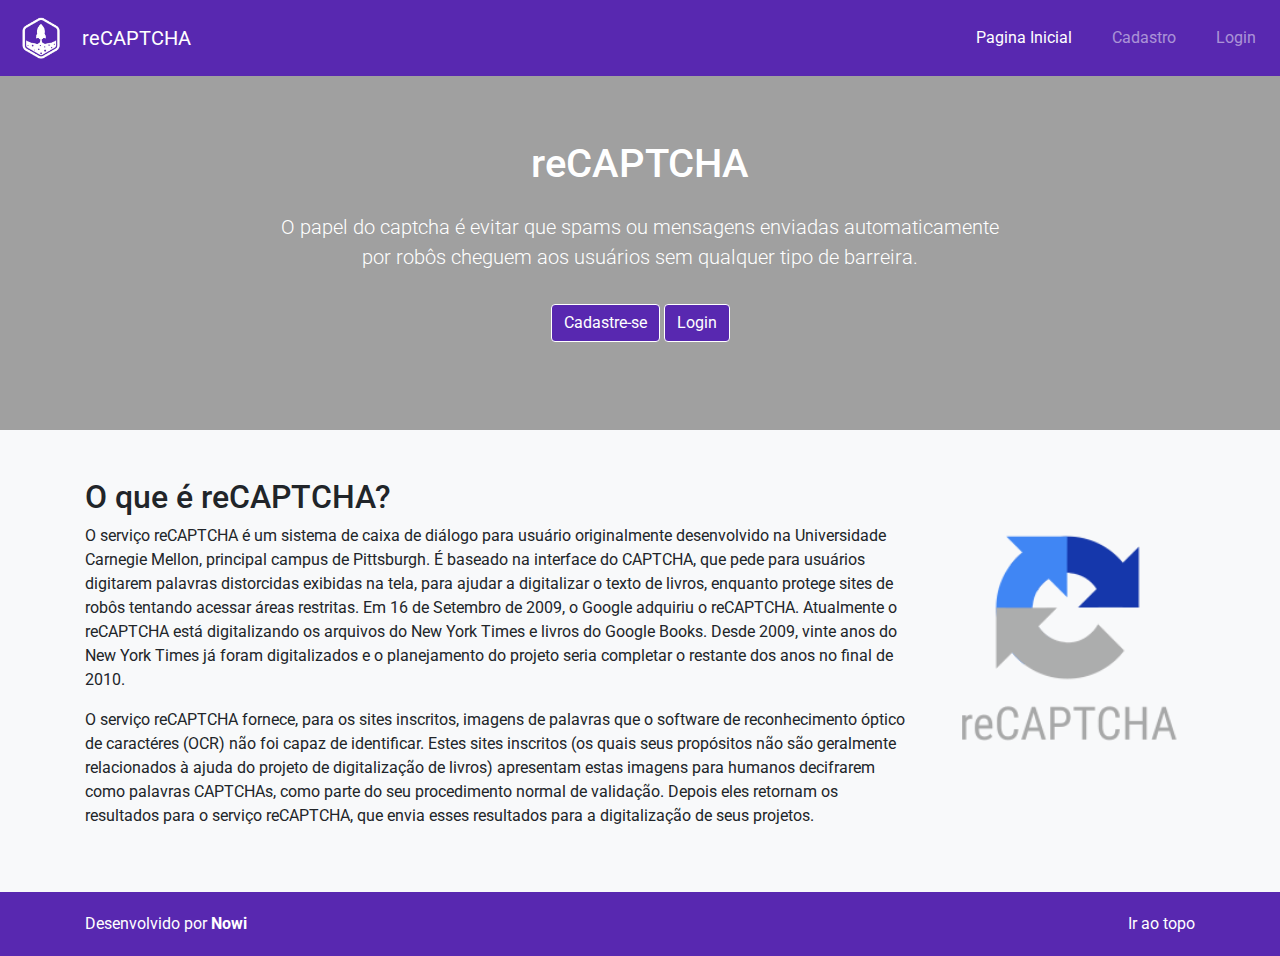
<file: index.html>
<!DOCTYPE html>
<html lang="pt-br" class="h-100">
<head>
    <!-- Required meta tags -->
    <meta charset="utf-8">
    <meta name="viewport" content="width=device-width, initial-scale=1, shrink-to-fit=no">

    <!-- Bootstrap CSS -->
    <link rel="stylesheet" href="css/bootstrap.min.css">

    <!-- Icones Materia design -->
    <link rel="stylesheet" type="text/css" href="https://fonts.googleapis.com/css?family=Roboto:300,400,500,700|Roboto+Slab:400,700|Material+Icons" />

    <!-- Style CSS -->
    <link rel="stylesheet" href="css/style.css">

    <title>reCAPTCHA | Nowi</title>
</head>
<body class="d-flex flex-column h-100 bg-light">

    <header>
        <!-- Inicio menu -->
        <nav class="navbar navbar-expand-lg navbar-dark bg-nowi-primary">

            <a class="navbar-brand" href="index.html">
                <img src="img/logo-nowi.jpg" width="50" height="50" alt="">
            </a>
            <a class="navbar-brand" href="index.html">reCAPTCHA</a>

            <!-- Botão Bpara menu mobile -->
            <button class="navbar-toggler" type="button" data-toggle="collapse" data-target="#navbarSupportedContent" aria-controls="navbarSupportedContent" aria-expanded="false" aria-label="Toggle navigation">
                <span class="navbar-toggler-icon"></span>
            </button>

            <div class="collapse navbar-collapse" id="navbarSupportedContent">
                <ul class="navbar-nav ml-auto">
                    <li class="nav-item mr-4 active">
                        <a class="nav-link" href="index.html">Pagina Inicial</a>
                    </li>
                    <li class="nav-item mr-4">
                        <a class="nav-link" href="cadastro.html">Cadastro</a>
                    </li>
                    <li class="nav-item">
                        <a class="nav-link" href="login.html">Login</a>
                    </li>
                </ul>
            </div>

        </nav>
        <!-- Fim menu -->
    </header>

    <main role="main">














        <section class="jumbotron text-center mb-0 bg-nowi-default rounded-0">
            <div class="container">
                <h1 class="text-white">reCAPTCHA</h1>
                <p class="lead text-white mt-4">
                    O papel do captcha é evitar que spams ou mensagens enviadas automaticamente<br> por robôs cheguem aos usuários sem qualquer tipo de barreira.
                </p>
                <p class="mt-4">
                    <a href="cadastro.html" class="btn btn-primary btn-nowi-primary my-2">Cadastre-se</a>
                    <a href="login.html" class="btn btn-primary btn-nowi-primary my-2">Login</a>
                </p>
            </div>
        </section>

        <div class="p-5">
            <div class="container">
                <div class="row">
                    <div class="col-12 col-md-9 m-auto">
                        <h2>O que é reCAPTCHA?</h2>
                        <p>
                            O serviço reCAPTCHA é um sistema de caixa de diálogo para usuário originalmente desenvolvido na Universidade Carnegie Mellon, principal campus de Pittsburgh. É baseado na interface do CAPTCHA, que pede para usuários digitarem palavras distorcidas exibidas na tela, para ajudar a digitalizar o texto de livros, enquanto protege sites de robôs tentando acessar áreas restritas. Em 16 de Setembro de 2009, o Google adquiriu o reCAPTCHA. Atualmente o reCAPTCHA está digitalizando os arquivos do New York Times e livros do Google Books. Desde 2009, vinte anos do New York Times já foram digitalizados e o planejamento do projeto seria completar o restante dos anos no final de 2010.
                        </p>
                        <p>
                            O serviço reCAPTCHA fornece, para os sites inscritos, imagens de palavras que o software de reconhecimento óptico de caractéres (OCR) não foi capaz de identificar. Estes sites inscritos (os quais seus propósitos não são geralmente relacionados à ajuda do projeto de digitalização de livros) apresentam estas imagens para humanos decifrarem como palavras CAPTCHAs, como parte do seu procedimento normal de validação. Depois eles retornam os resultados para o serviço reCAPTCHA, que envia esses resultados para a digitalização de seus projetos.
                        </p>
                    </div>
                    <div class="col-12 col-md-3 mt-4">
                        <img src="img/recaptcha.png" class="w-100" alt="Imagem reCAPTCHA" title="reCAPTCHA">
                    </div>
                </div>
            </div>
        </div>














    </main>

    <footer class="bg-nowi-primary footer mt-auto py-1">
        <div class="container">
            <p class="float-right pt-3">
                <a href="#" class="text-white text-decoration-none">Ir ao topo</a>
            </p>
            <p class="pt-3 text-white text-decoration-none">Desenvolvido por <a class="text-white text-decoration-none" href="https://www.nowi.com.br" title="Nowi"><b>Nowi</b></a></p>
        </div>
    </footer>

    <!-- Optional JavaScript -->
    <!-- jQuery first, then Popper.js, then Bootstrap JS -->
    <script src="js/jquery-3.4.1.slim.min.js"></script>
    <script src="js/popper.min.js"></script>
    <script src="js/bootstrap.min.js"></script>
    <!--  Plugin for Sweet Alert -->
    <script src="js/sweetalert2.js"></script>
    <!-- JS utilizado nas mascaras -->
    <script src="js/jquery.mask.js"></script>
    <!-- JS utilizado pela nowi -->
    <script src="js/scripts.js"></script>

</body>
</html>
</file>
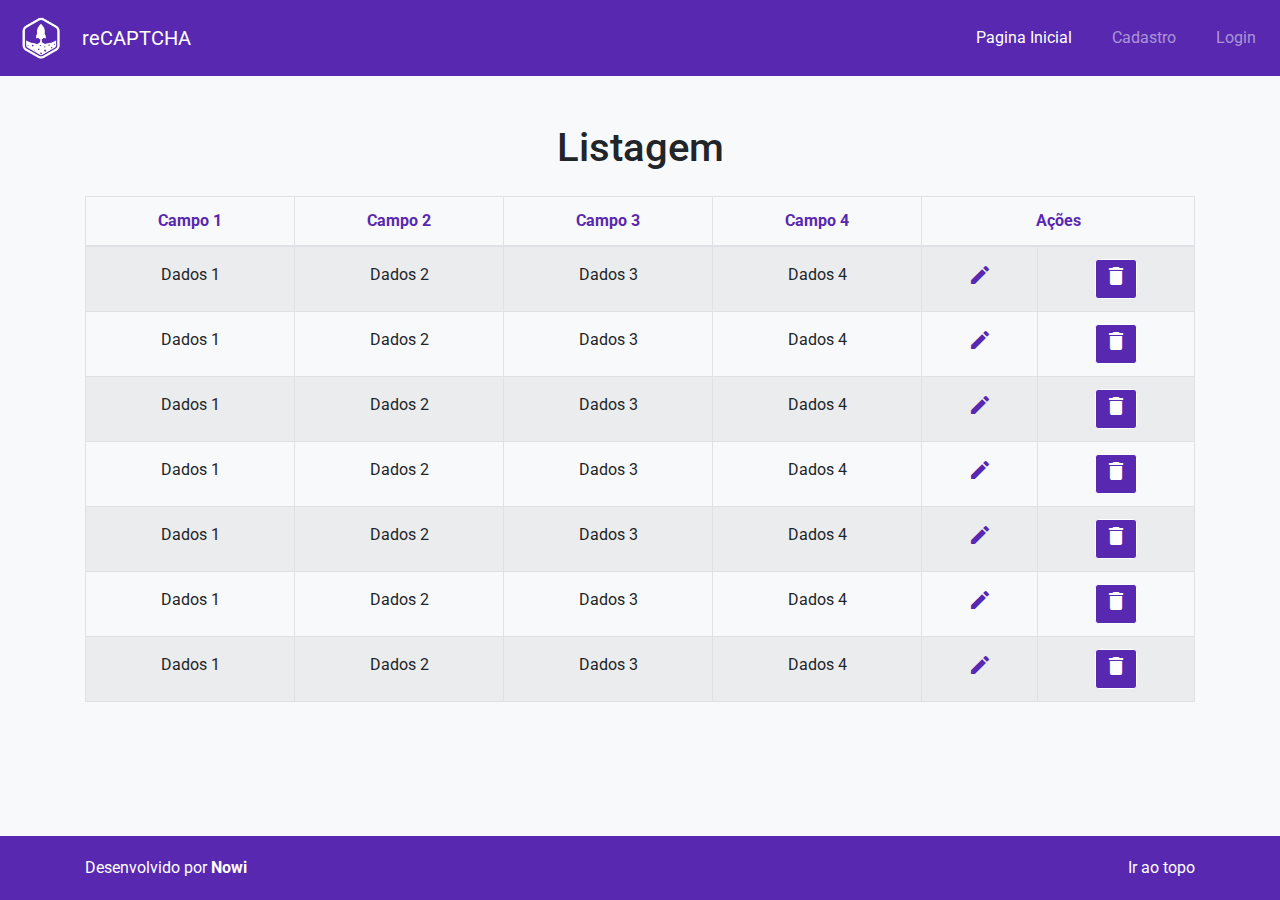
<file: listagem.html>
<!DOCTYPE html>
<html lang="pt-br" class="h-100">
<head>
    <!-- Required meta tags -->
    <meta charset="utf-8">
    <meta name="viewport" content="width=device-width, initial-scale=1, shrink-to-fit=no">

    <!-- Bootstrap CSS -->
    <link rel="stylesheet" href="css/bootstrap.min.css">

    <!-- Icones Materia design -->
    <link rel="stylesheet" type="text/css" href="https://fonts.googleapis.com/css?family=Roboto:300,400,500,700|Roboto+Slab:400,700|Material+Icons" />

    <!-- Style CSS -->
    <link rel="stylesheet" href="css/style.css">

    <title>reCAPTCHA | Nowi</title>
</head>
<body class="d-flex flex-column h-100 bg-light">

    <header>
        <!-- Inicio menu -->
        <nav class="navbar navbar-expand-lg navbar-dark bg-nowi-primary">

            <a class="navbar-brand" href="index.html">
                <img src="img/logo-nowi.jpg" width="50" height="50" alt="">
            </a>
            <a class="navbar-brand" href="index.html">reCAPTCHA</a>

            <!-- Botão Bpara menu mobile -->
            <button class="navbar-toggler" type="button" data-toggle="collapse" data-target="#navbarSupportedContent" aria-controls="navbarSupportedContent" aria-expanded="false" aria-label="Toggle navigation">
                <span class="navbar-toggler-icon"></span>
            </button>

            <div class="collapse navbar-collapse" id="navbarSupportedContent">
                <ul class="navbar-nav ml-auto">
                    <li class="nav-item mr-4 active">
                        <a class="nav-link" href="index.html">Pagina Inicial</a>
                    </li>
                    <li class="nav-item mr-4">
                        <a class="nav-link" href="cadastro.html">Cadastro</a>
                    </li>
                    <li class="nav-item">
                        <a class="nav-link" href="login.html">Login</a>
                    </li>
                </ul>
            </div>

        </nav>
        <!-- Fim menu -->
    </header>

    <main role="main">

















        <div class="bg-light p-5">
            <div class="container">
                <div class="row">
                    <div class="col-12 text-center">
                        <h1 class="mb-4">Listagem</h1>
                        <div class="table-responsive">
                            <table class="table table-striped table-bordered">
                                <thead class="color-nowi-primary">
                                    <th>Campo 1</th>
                                    <th>Campo 2</th>
                                    <th>Campo 3</th>
                                    <th>Campo 4</th>
                                    <th colspan="2">Ações</th>
                                </thead>
                                <tbody>
                                    <tr>
                                        <td class="pt-3">Dados 1</td>
                                        <td class="pt-3">Dados 2</td>
                                        <td class="pt-3">Dados 3</td>
                                        <td class="pt-3">Dados 4</td>
                                        <td class="pt-3"><a href="#"><i class="material-icons color-nowi-primary">edit</i></a></td>
                                        <td><button class="btn btn-nowi-primary btn-sm" onclick="javascript:excluir_item('produtos', 1);"><i class="material-icons color-white">delete</i></button></td>
                                    </tr>
                                    <tr>
                                        <td class="pt-3">Dados 1</td>
                                        <td class="pt-3">Dados 2</td>
                                        <td class="pt-3">Dados 3</td>
                                        <td class="pt-3">Dados 4</td>
                                        <td class="pt-3"><a href="#"><i class="material-icons color-nowi-primary">edit</i></a></td>
                                        <td><button class="btn btn-nowi-primary btn-sm" onclick="javascript:excluir_item('produtos', 2);"><i class="material-icons color-white">delete</i></button></td>
                                    </tr>
                                    <tr>
                                        <td class="pt-3">Dados 1</td>
                                        <td class="pt-3">Dados 2</td>
                                        <td class="pt-3">Dados 3</td>
                                        <td class="pt-3">Dados 4</td>
                                        <td class="pt-3"><a href="#"><i class="material-icons color-nowi-primary">edit</i></a></td>
                                        <td><button class="btn btn-nowi-primary btn-sm" onclick="javascript:excluir_item('produtos', 3);"><i class="material-icons color-white">delete</i></button></td>
                                    </tr>
                                    <tr>
                                        <td class="pt-3">Dados 1</td>
                                        <td class="pt-3">Dados 2</td>
                                        <td class="pt-3">Dados 3</td>
                                        <td class="pt-3">Dados 4</td>
                                        <td class="pt-3"><a href="#"><i class="material-icons color-nowi-primary">edit</i></a></td>
                                        <td><button class="btn btn-nowi-primary btn-sm" onclick="javascript:excluir_item('produtos', 4);"><i class="material-icons color-white">delete</i></button></td>
                                    </tr>
                                    <tr>
                                        <td class="pt-3">Dados 1</td>
                                        <td class="pt-3">Dados 2</td>
                                        <td class="pt-3">Dados 3</td>
                                        <td class="pt-3">Dados 4</td>
                                        <td class="pt-3"><a href="#"><i class="material-icons color-nowi-primary">edit</i></a></td>
                                        <td><button class="btn btn-nowi-primary btn-sm" onclick="javascript:excluir_item('produtos', 4);"><i class="material-icons color-white">delete</i></button></td>
                                    </tr>
                                    <tr>
                                        <td class="pt-3">Dados 1</td>
                                        <td class="pt-3">Dados 2</td>
                                        <td class="pt-3">Dados 3</td>
                                        <td class="pt-3">Dados 4</td>
                                        <td class="pt-3"><a href="#"><i class="material-icons color-nowi-primary">edit</i></a></td>
                                        <td><button class="btn btn-nowi-primary btn-sm" onclick="javascript:excluir_item('produtos', 4);"><i class="material-icons color-white">delete</i></button></td>
                                    </tr>
                                    <tr>
                                        <td class="pt-3">Dados 1</td>
                                        <td class="pt-3">Dados 2</td>
                                        <td class="pt-3">Dados 3</td>
                                        <td class="pt-3">Dados 4</td>
                                        <td class="pt-3"><a href="#"><i class="material-icons color-nowi-primary">edit</i></a></td>
                                        <td><button class="btn btn-nowi-primary btn-sm" onclick="javascript:excluir_item('produtos', 4);"><i class="material-icons color-white">delete</i></button></td>
                                    </tr>
                                </tbody>
                            </table>
                        </div>
                    </div>
                </div>
            </div>
        </div>














    </main>

    <footer class="bg-nowi-primary footer mt-auto py-1">
        <div class="container">
            <p class="float-right pt-3">
                <a href="#" class="text-white text-decoration-none">Ir ao topo</a>
            </p>
            <p class="pt-3 text-white text-decoration-none">Desenvolvido por <a class="text-white text-decoration-none" href="https://www.nowi.com.br" title="Nowi"><b>Nowi</b></a></p>
        </div>
    </footer>

    <!-- Optional JavaScript -->
    <!-- jQuery first, then Popper.js, then Bootstrap JS -->
    <script src="js/jquery-3.4.1.slim.min.js"></script>
    <script src="js/popper.min.js"></script>
    <script src="js/bootstrap.min.js"></script>
    <!--  Plugin for Sweet Alert -->
    <script src="js/sweetalert2.js"></script>
    <!-- JS utilizado nas mascaras -->
    <script src="js/jquery.mask.js"></script>
    <!-- JS utilizado pela nowi -->
    <script src="js/scripts.js"></script>

</body>
</html>
</file>
<file: css/style.css>
.bg-nowi-primary{
	background-color: #5828B0;
}
.color-nowi-primary{
	color: #5828B0;
}
.link-white, .link-white:hover{
	color: #ffffff;
	text-decoration: none;
}
.btn-nowi-primary, .btn-nowi-secondary:hover{
	color: #fff;
	background-color: #5828B0;
	border: 1px solid  #fff;
}
.btn-nowi-primary:hover, .btn-nowi-secondary{
	color: #5828B0;
	background-color: #ffffff;
	border: 1px solid  #5828B0;
}
.bg-nowi-default{
	background-color: #a0a0a0;
}
.border-none{
	border: none;
}
.form-control:focus {
	color: #495057;
	background-color: #fff;
	border-color: #5828b0;
	outline: 0;
	box-shadow:none;
}
.form-control-nowi {
	display: inline;
	width: auto;
}
</file>
